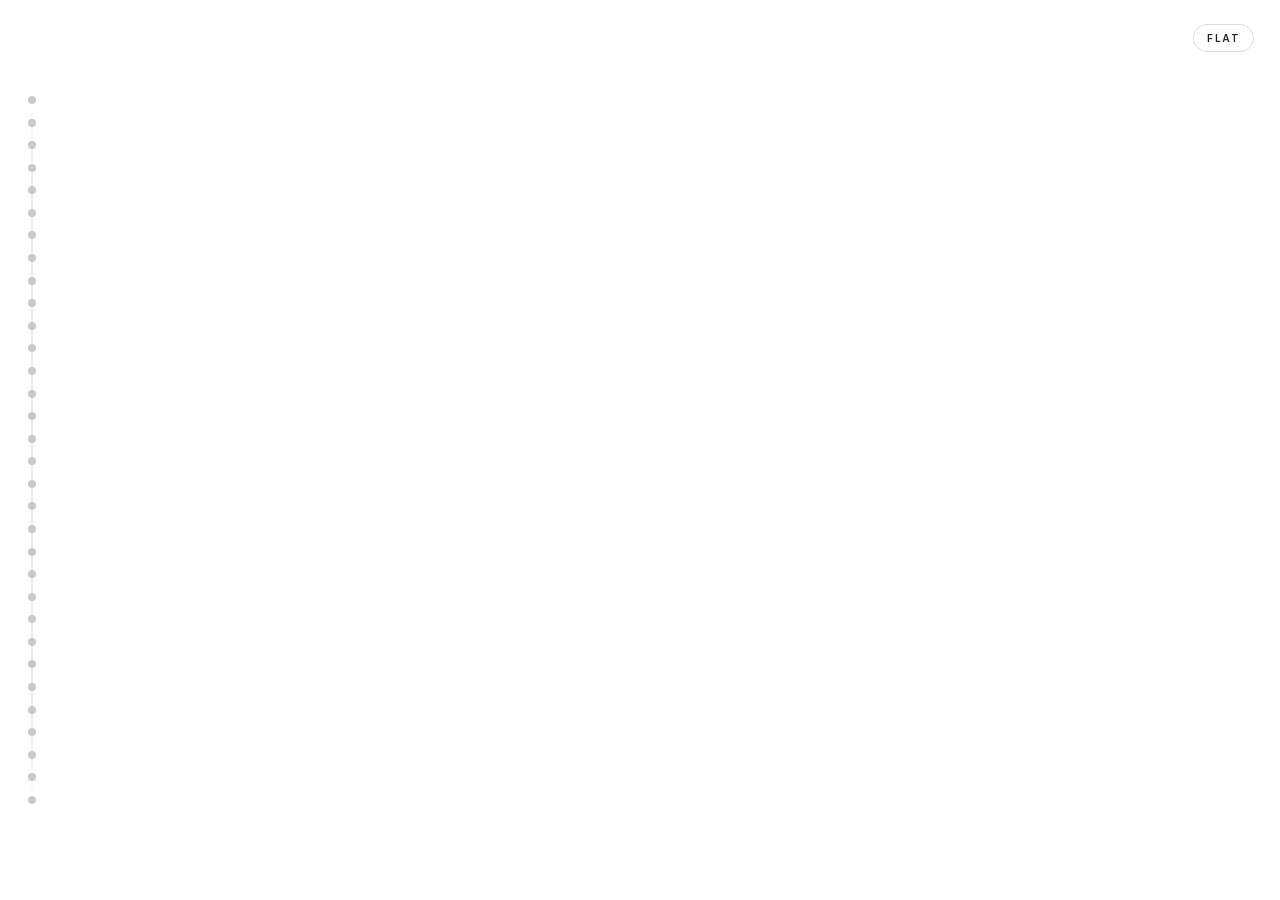
<file: year-tunnel/index-v2 copy.html>
<!DOCTYPE html>
<html lang="en">
<head>
  <meta charset="UTF-8">
  <meta name="viewport" content="width=device-width, initial-scale=1.0">
  <title>September 3rd — A Tunnel Through Time</title>
  <link rel="stylesheet" href="style-v2.css">
</head>
<body>
  <button id="mode-toggle" type="button" aria-pressed="false">Flat</button>

  <div id="tunnel-viewport"><div id="tunnel-stage"></div></div>
  <div id="year-label"><span id="year-label-text"></span></div>
  <div id="scroll-spacer"></div>
  <nav id="timeline" aria-label="Year timeline"></nav>

  <div id="flat-viewport" aria-hidden="true">
    <div id="flat-stage"></div>
  </div>

  <div id="photo-modal" role="dialog" aria-modal="true" aria-hidden="true">
    <div class="modal-backdrop"></div>
    <div class="modal-wrap">
      <button class="modal-nav modal-nav-prev" type="button" aria-label="Previous photo">&lsaquo;</button>
      <div class="modal-panel">
        <button class="modal-close" type="button" aria-label="Close">&times;</button>
        <div class="modal-left"><img class="modal-photo" alt=""></div>
        <div class="modal-right"><div class="modal-meta">
          <h2 class="meta-title"></h2>
          <dl class="meta-list">
            <div class="meta-row"><dt>Source</dt><dd data-field="photographer"></dd></div>
            <div class="meta-row"><dt>Date / time</dt><dd data-field="datetime"></dd></div>
            <div class="meta-row"><dt>Device</dt><dd data-field="device"></dd></div>
            <div class="meta-row"><dt>Location</dt><dd data-field="location"></dd></div>
          </dl>
          <div class="modal-swatches">
            <div class="swatch swatch-1"><span class="swatch-label"></span></div>
            <div class="swatch swatch-2"><span class="swatch-label"></span></div>
            <div class="swatch swatch-3"><span class="swatch-label"></span></div>
          </div>
        </div></div>
      </div>
      <button class="modal-nav modal-nav-next" type="button" aria-label="Next photo">&rsaquo;</button>
    </div>
  </div>

  <script src="script-v2.js"></script>
  <script src="flat-v2.js"></script>
</body>
</html>
</file>
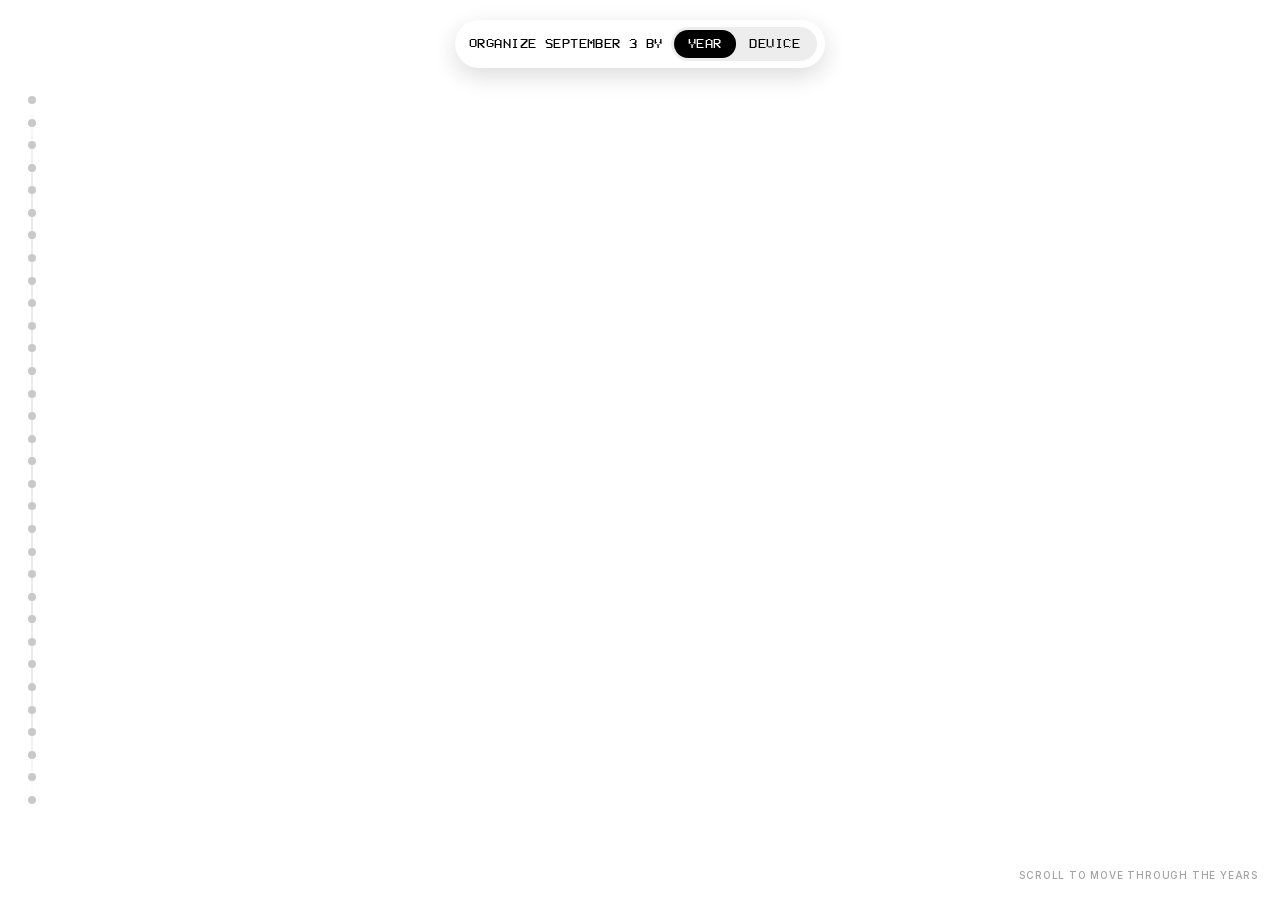
<file: year-tunnel/index-v2.html>
<!DOCTYPE html>
<html lang="en">
<head>
  <meta charset="UTF-8">
  <meta name="viewport" content="width=device-width, initial-scale=1.0">
  <title>256 Part 2</title>
  <script>
    // Runs before anything paints, so if the user was last on flat
    // mode there's no flash of the tunnel view (white background,
    // rings, year label) while transition.js waits for both datasets
    // to load and restores it -- see html.mode-flat-restore in
    // style-v2.css and restoreSavedMode() in transition.js.
    (function () {
      try {
        if (localStorage.getItem('septemberThirdViewMode') === 'flat') {
          document.documentElement.classList.add('mode-flat-restore');
        }
      } catch (e) { /* ignore */ }
    }());
  </script>
  <link rel="stylesheet" href="style-v2.css">
</head>
<body>
  <div id="mode-nav">
    <span id="mode-nav-text">Organize September 3 by</span>
    <div id="mode-switch">
      <span id="mode-switch-highlight" aria-hidden="true"></span>
      <button id="mode-switch-year" type="button" aria-pressed="true" disabled>Year</button>
      <button id="mode-switch-device" type="button" aria-pressed="false" disabled>Device</button>
    </div>
  </div>

  <div id="tunnel-viewport">
    <div id="scroll-hint" aria-hidden="true">Scroll to move through the years</div>
    <div id="tunnel-stage"></div>
  </div>
  <div id="scroll-spacer"></div>
  <nav id="timeline" aria-label="Year timeline"></nav>

  <div id="flat-viewport" aria-hidden="true">
    <div id="flat-stage"></div>
  </div>

  <div id="photo-modal" role="dialog" aria-modal="true" aria-hidden="true">
    <div class="modal-backdrop"></div>
    <div class="modal-wrap">
      <button class="modal-nav modal-nav-prev" type="button" aria-label="Previous photo">&lsaquo;</button>
      <div class="modal-panel">
        <button class="modal-close" type="button" aria-label="Close">&times;</button>
        <div class="modal-left"><img class="modal-photo" alt=""></div>
        <div class="modal-right"><div class="modal-meta">
          <h2 class="meta-title"></h2>
          <dl class="meta-list">
            <div class="meta-row"><dt>Source</dt><dd data-field="photographer"></dd></div>
            <div class="meta-row"><dt>Date / time</dt><dd data-field="datetime"></dd></div>
            <div class="meta-row"><dt>Device</dt><dd data-field="device"></dd></div>
            <div class="meta-row"><dt>Location</dt><dd data-field="location"></dd></div>
          </dl>
          <div class="modal-swatches">
            <div class="swatch swatch-1"><span class="swatch-label"></span></div>
            <div class="swatch swatch-2"><span class="swatch-label"></span></div>
            <div class="swatch swatch-3"><span class="swatch-label"></span></div>
          </div>
        </div></div>
      </div>
      <button class="modal-nav modal-nav-next" type="button" aria-label="Next photo">&rsaquo;</button>
    </div>
  </div>

  <script src="script-v2.js"></script>
  <script src="flat-v2.js"></script>
  <script src="transition.js"></script>
</body>
</html>
</file>
<file: year-tunnel/style-v2.css>
/* Version 2 keeps the tunnel's original styling and only replaces flat mode. */
@import url("style.css");

/* Paired with the inline anti-flash script in index.html's <head>:
   if the user was last on flat mode, this class is added before first
   paint so the tunnel view (and its white background) never becomes
   visible even for a frame while transition.js waits for both
   datasets to load and calls restoreSavedMode(). Removed once that
   restore actually runs. */
html.mode-flat-restore,
html.mode-flat-restore body {
  background: #000;
}

html.mode-flat-restore #tunnel-viewport,
html.mode-flat-restore #timeline,
html.mode-flat-restore #scroll-hint {
  display: none;
}

/* The tunnel photo modal's prev/next buttons were a tall flank
   (26px x 84px) rounded only on their outer corners. Framed as true
   semicircles instead: width set to exactly half the height, with
   999px rounding on the outer corners -- the same trick used for the
   flat-mode device-nav buttons and the year-rail's active teardrop.
   left/right offsets match the width so each button still sits flush
   against the panel with no gap or overlap. The base stylesheet
   doesn't center a button's own text against a non-default height, so
   it's centered explicitly here too -- without this the glyph sits up
   near the top of the semicircle instead of in its middle. */
.modal-nav-prev,
.modal-nav-next {
  display: flex;
  align-items: center;
  justify-content: center;
  width: 32px;
  height: 64px;
}

.modal-nav-prev {
  left: -32px;
  border-radius: 999px 0 0 999px;
}

.modal-nav-next {
  right: -32px;
  border-radius: 0 999px 999px 0;
}

/* The base stylesheet's backdrop blur (22px) reads as quite heavy,
   especially now that this same modal opens over the flat canvas too.
   Toned down here rather than in style.css -- same backdrop, same
   click-to-close behavior, just a lighter blur. */
.modal-backdrop {
  backdrop-filter: blur(8px) saturate(1.1);
  -webkit-backdrop-filter: blur(8px) saturate(1.1);
}

/* A small, unobtrusive hint in the bottom-right corner of the tunnel
   view -- no card/border, just text. #tunnel-viewport (in the base
   stylesheet) is a full-screen, OPAQUE white box, so this only has any
   chance of being visible at all -- let alone specifically covered by
   a passing photo rather than by that white sheet everywhere -- by
   living INSIDE #tunnel-viewport rather than as its sibling (see
   index.html): that way it paints on top of the viewport's own
   background, same as everything else inside it, and simple DOM order
   (this div comes before #tunnel-stage) puts it underneath any actual
   ring/photo content, which is built inside #tunnel-stage and so
   always paints after it. position:fixed still pins it to the actual
   browser corner rather than #tunnel-viewport's own box -- an
   ancestor's position:fixed doesn't create a containing block for a
   fixed descendant (only transform/filter/etc. do), and here the two
   happen to be the same size anyway. */
#scroll-hint {
  position: fixed;
  right: 22px;
  bottom: 20px;
  color: rgba(34, 34, 34, 0.42);
  font: 500 10px/1 var(--font-sans);
  letter-spacing: 0.08em;
  text-transform: uppercase;
  white-space: nowrap;
  pointer-events: none;
  transition: opacity 320ms ease;
}

/* Tunnel-only chrome: hidden once flat mode is showing, and faded out
   during the tunnel<->flat transition the same way #timeline is
   (its dark-on-white styling wouldn't read against the transition's
   black backdrop anyway). */
body.mode-flat #scroll-hint {
  display: none;
}

body.mode-transitioning #scroll-hint {
  opacity: 0;
}

/* Collapsible project description, top-right of the tunnel, on the
   same right-hand gutter #scroll-hint already uses (right: 22px) so
   the two line up rather than one of them crowding the browser edge.
   Flush against the very top of the screen (top: 0, square corners --
   no rounding) rather than floating as a card, so opening it reads as
   pulling more of a film roll down from off-screen above rather than
   a card growing in place: #about-body is what actually grows/
   shrinks, and since it comes before #about-toggle in the markup,
   "About 09.03" is always the last thing in the strip, staying at the
   bottom and visible in both states while the description reveals
   above it, pushing the strip's bottom edge further down the screen
   as it opens. The whole box is the click target (see script-v2.js --
   a single listener on #about-panel itself, so clicking anywhere in
   it, description text included, opens/closes it, not just the
   bottom row), so it gets its own cursor: pointer rather than relying
   on #about-toggle's. Lives inside #tunnel-viewport for the same
   reason #scroll-hint does (see above): that's the only way to paint
   over its opaque white background rather than sitting behind it.
   Tunnel-only chrome -- hidden in flat mode, faded during the
   tunnel<->flat transition (and not clickable then either, now that
   the click target is the whole box rather than one small button), and
   forced shut the moment the user starts scrolling or opens the photo
   modal (see script-v2.js) since an open strip would otherwise sit on
   top of photos flying past underneath it. */
#about-panel {
  position: fixed;
  top: 0;
  right: 22px;
  z-index: 40;
  width: 190px;
  cursor: pointer;
  /* Collapsed and un-hovered, the box sits at half opacity; hovering
     or opening it brings it back (see the rules below) -- this is the
     resting state both start from and settle back to. */
  opacity: 0.5;
  transition: opacity 320ms ease, transform 200ms ease;
}

/* Extends solid black upward past the box's own visible top edge,
   entirely off-screen (above y:0, so invisible) until the hover-tug
   below translates the whole #about-panel down a few pixels -- at
   that point this pseudo-element rides down with it and its bottom
   few pixels enter the viewport right as the real box's top edge
   pulls away from y:0, plugging the gap with more black instead of
   exposing the white tunnel background above it. Lives on #about-panel
   itself (not .about-panel-card) specifically so it isn't clipped by
   that card's own overflow: hidden, which exists to clip the sprocket
   pattern and the open/close height animation, not this. Tall enough
   (24px) to comfortably cover the 6px tug with room to spare. */
#about-panel::before {
  content: '';
  position: absolute;
  top: -24px;
  left: 0;
  right: 0;
  height: 24px;
  background: #000;
  pointer-events: none;
}

/* The "hovering tugs at it" cue, collapsed state only -- no color
   change on the text itself, just the whole box nudging down a few
   pixels as if hovering had caught hold of the film and pulled, back
   to full opacity while hovered. Scoped to :not(.is-open) since once
   it's open the box is tall and the hover affordance no longer needs
   to sell "there's more here" (it's already full opacity via the
   .is-open rule below, and doesn't tug). #about-arrow's own matching
   hover rule (further down) is what makes the floating arrow ride
   down together with the box rather than being left behind. */
#about-panel:not(.is-open):hover {
  transform: translateY(6px);
  opacity: 1;
}

/* Opening it is a firmer commitment than a passing hover -- once
   clicked open, it stays at full opacity even if the pointer wanders
   off the box afterward (e.g. down onto the description text, or away
   entirely while reading), rather than fading back to 0.5 the instant
   the hover ends. */
#about-panel.is-open {
  opacity: 1;
}

body.mode-flat #about-panel {
  display: none;
}

body.mode-transitioning #about-panel {
  opacity: 0;
  pointer-events: none;
}

body.modal-open #about-panel {
  opacity: 0;
  pointer-events: none;
}

/* The actual visible black card -- background, shape, shadow, and the
   overflow: hidden that clips the sprocket pattern's corners and
   drives the open/close height animation. Split out from #about-panel
   itself so that element can stay overflow: visible, which is what
   lets its own ::before (above) extend past its top edge instead of
   being clipped off. position: relative makes this the anchor the
   sprockets below position themselves against, matching this card's
   exact box rather than #about-panel's larger (because of ::before)
   one. */
.about-panel-card {
  position: relative;
  background: #000;
  border-radius: 0;
  box-shadow: 0 8px 24px rgba(0, 0, 0, 0.22);
  overflow: hidden;
}

/* Square "cutouts" -- solid white squares standing in for actual
   holes (true transparency would reveal whatever tunnel photo happens
   to be passing behind the panel at that instant, which would read as
   messy/distracting rather than as film), inset a few pixels from the
   panel's true left/right edges rather than flush against them, so
   each square reads as fully enclosed negative space with black on
   all four sides -- flush against the edge, the square's outer side
   would have nothing beyond it to read as a "wall", so it looked cut
   open on that side instead of punched through. A single
   repeating-linear-gradient with its "on" segment the same length as
   the strip's own width produces evenly spaced true squares with no
   extra markup, and since it's sized in %/100% height it keeps tiling
   correctly as #about-panel grows taller on open -- no JS needed to
   keep the pattern in sync with the collapse animation. */
.about-sprockets {
  position: absolute;
  top: 0;
  bottom: 0;
  width: 8px;
  background-image: repeating-linear-gradient(
    to bottom,
    #fff 0 8px,
    transparent 8px 16px
  );
  pointer-events: none;
}

.about-sprockets-left { left: 7px; }
.about-sprockets-right { right: 7px; }

.about-content {
  position: relative;
  padding: 0 26px;
}

#about-body {
  max-height: 0;
  opacity: 0;
  overflow: hidden;
  transition: max-height 360ms cubic-bezier(.2, .8, .2, 1), opacity 200ms ease;
}

#about-panel.is-open #about-body {
  /* Measured (real Inter metrics, 138px text column) at ~660px for the
     current two-paragraph description -- 700px leaves headroom so a
     future edit to the copy doesn't get silently clipped by overflow:
     hidden the next time this file changes. */
  max-height: 700px;
  opacity: 1;
}

#about-body p {
  margin: 14px 0 2px;
  color: #fff;
  font: 400 11.5px/1.6 var(--font-sans);
  letter-spacing: 0.01em;
}

/* "About 09.03", centered, with real black space above it before any
   type appears -- reads more like the leader of a film roll than a
   tightly-packed label. No arrow in here any more (see #about-arrow,
   floating below the box) -- bottom padding is trimmed to just enough
   breathing room under the label, since the label is now genuinely
   the last thing in the box: this padding is what sets the collapsed
   box's actual bottom edge. Purely a semantic/focusable wrapper at
   this point (aria-expanded/aria-controls, real keyboard activation)
   -- it has no click handler of its own any more, since a click or a
   keyboard-synthesized click on it bubbles up to #about-panel's own
   listener the same as a click anywhere else in the box would, so
   there's exactly one place that actually flips is-open. No hover
   state here either: #about-panel's own :hover (above) is what now
   provides the "hovering tugs at it" cue, so the label's text no
   longer darkens on hover. */
#about-toggle {
  display: flex;
  align-items: center;
  justify-content: center;
  width: 100%;
  padding: 34px 0 22px;
  border: 0;
  background: none;
  color: #fff;
  font: 600 10px/1 var(--font-sans);
  letter-spacing: 0.12em;
  text-transform: uppercase;
  cursor: pointer;
  -webkit-tap-highlight-color: transparent;
}

#about-toggle:focus-visible {
  outline: 0;
  box-shadow: inset 0 0 0 2px rgba(255, 255, 255, 0.55);
}

/* The open/close indicator, relocated outside the black box entirely
   and floating in the white tunnel background just below it -- grey
   rather than white/black so it reads against that white background.
   Its own element (#about-arrow) is fixed at the same right/width as
   #about-panel so it's horizontally centered under the box for free;
   its `top` is kept in sync with the box's actual current bottom edge
   by a ResizeObserver in script-v2.js (the box's height changes
   continuously during the open/close transition, and a ResizeObserver
   fires on exactly those changes, so no hardcoded duration/height
   here needs to stay in lockstep with #about-body's own transition
   above). ResizeObserver only fires on actual size changes though, not
   on #about-panel's hover-tug (a transform, not a resize) -- the
   translateY rule right below this one is what keeps the arrow riding
   down together with the box during that tug instead of being left
   behind, via the same general-sibling relationship the rotation rule
   further down already relies on. Reuses the same glyph/weight/
   rotation treatement the arrow had inside the box (see the removed
   .about-toggle-arrow): pointing down while collapsed, flipping to
   point up once open, via a plain CSS sibling selector -- #about-arrow
   is a later sibling of #about-panel in the markup, so `.is-open`
   toggling on the box alone is enough to drive it, no JS needed for
   the rotation itself. */
#about-arrow {
  position: fixed;
  right: 22px;
  width: 190px;
  z-index: 40;
  display: flex;
  justify-content: center;
  cursor: pointer;
  transition: opacity 320ms ease, transform 200ms ease;
}

#about-panel:not(.is-open):hover ~ #about-arrow {
  transform: translateY(6px);
}

.about-arrow-glyph {
  display: inline-flex;
  align-items: center;
  justify-content: center;
  width: 18px;
  height: 18px;
  color: rgba(0, 0, 0, 0.42);
  font-size: 18px;
  font-weight: 400;
  line-height: 1;
  transform: rotate(-90deg);
  transition: transform 260ms cubic-bezier(.2, .8, .2, 1);
}

#about-panel.is-open ~ #about-arrow .about-arrow-glyph {
  transform: rotate(90deg);
}

body.mode-flat #about-arrow {
  display: none;
}

body.mode-transitioning #about-arrow {
  opacity: 0;
  pointer-events: none;
}

body.modal-open #about-arrow {
  opacity: 0;
  pointer-events: none;
}

body.mode-flat #flat-viewport {
  display: block;
  background: #000;
  cursor: grab;
  touch-action: none;
}

body.mode-flat #flat-viewport.is-dragging { cursor: grabbing; }

/* Shared top-center nav, present and identically styled in both tunnel
   and flat modes — it replaces the old tunnel-only "09.03.(year)"
   label and the separate top-right mode-toggle button with one
   persistent switch between the two views. Sits in the same slot the
   year label used to occupy. Solid white (no more translucency/blur)
   reads clearly against both the light tunnel background and the
   black flat background, so it needs no per-mode color override. */
#mode-nav {
  position: fixed;
  top: 20px;
  left: 50%;
  z-index: 60;
  display: flex;
  align-items: center;
  gap: 8px;
  padding: 7px 8px 7px 14px;
  transform: translateX(-50%);
  background: #fff;
  border-radius: 999px;
  box-shadow: 0 8px 24px rgba(0, 0, 0, 0.14);
}

/* VCR OSD Mono -- the project's existing display monospace (also used
   for the active year label and the modal's photo titles) -- rather
   than the base Inter sans. Ships as a single weight, so 400 rather
   than the sans version's 600. Sized and spaced to match #mode-switch
   button below so the whole line still reads as one continuous piece
   of type. */
#mode-nav-text {
  color: #000;
  font: 400 14px/1 var(--font-mono);
  letter-spacing: 0.03em;
  text-transform: uppercase;
  white-space: nowrap;
}

/* The switch itself: YEAR and DEVICE sit directly inside it as two
   buttons, both set in exactly the same type as "ORGANIZE SEPTEMBER 3
   BY" to its left so the whole line reads as one continuous piece of
   type. The black pill behind the active word is its own floating
   element (#mode-switch-highlight) rather than a background on the
   button itself -- flat-v2.js measures the active button's actual box
   each time the mode changes and sets this element's left/width to
   match, so the pill is exactly as wide as "Year" or "Device" (Device
   being the longer word gets the wider pill) and slides smoothly
   between the two rather than snapping. */
#mode-switch {
  position: relative;
  display: flex;
  align-items: center;
  padding: 3px;
  border-radius: 999px;
  background: rgba(34, 34, 34, 0.08);
}

#mode-switch-highlight {
  position: absolute;
  top: 3px;
  bottom: 3px;
  left: 3px;
  width: 0;
  border-radius: 999px;
  background: #000;
  pointer-events: none;
  transition: left 220ms cubic-bezier(.2, .8, .2, 1), width 220ms cubic-bezier(.2, .8, .2, 1);
}

#mode-switch button {
  position: relative;
  z-index: 1;
  padding: 7px 14px;
  border: 0;
  border-radius: 999px;
  background: none;
  color: #000;
  font: 400 14px/1 var(--font-mono);
  letter-spacing: 0.03em;
  text-transform: uppercase;
  cursor: pointer;
  transition: color 160ms ease, background 160ms ease;
}

/* Slightly darker than the track's own resting grey (0.08) -- a hover
   cue for the side that isn't already carrying the solid black pill. */
#mode-switch button:hover:not(:disabled):not([aria-pressed="true"]) {
  color: #000;
  background: rgba(34, 34, 34, 0.14);
}

#mode-switch button[aria-pressed="true"] {
  color: #fff;
}

#mode-switch button:disabled {
  cursor: default;
  opacity: .6;
}

/* While transition.js is animating the tunnel<->flat switch, keep the
   tunnel-only left timeline rail out of the way — both viewports may
   be mid-swap and its chrome doesn't apply to what's on screen at that
   moment. #mode-nav stays put and visible; it's shared chrome, not
   tunnel-only, and its own buttons are disabled during the animation.
   Faded via opacity (with the transition living on #timeline itself,
   below) rather than an instant visibility:hidden snap, so leaving
   flat mode has the rail ease back in once the tunnel lands instead of
   just popping into view the moment the transition ends. The dots'
   own pointer-events are switched off too, since pointer-events isn't
   implicitly inherited-and-blocked the way opacity is -- each dot sets
   its own pointer-events:auto in the base stylesheet. */
body.mode-transitioning #timeline {
  opacity: 0;
}

body.mode-transitioning .tl-dot {
  pointer-events: none;
}

/* While the tunnel photo modal is open, the top-center mode nav just
   competes with it for attention -- hide it and let the left-hand year
   rail (#timeline) be the way to change years instead. The modal's
   full-viewport backdrop normally sits above #timeline (z-index 50 vs
   3) and would swallow clicks meant for a dot, so it's raised above
   the modal here too. The photo modal is tunnel-only, so this never
   needs a flat-mode variant. */
body.modal-open #mode-nav {
  opacity: 0;
  pointer-events: none;
}

body.modal-open #timeline {
  z-index: 55;
}

/* Larger and taller than the base rail, with a bit more breathing room
   between dots (justify-content: space-between in the base stylesheet
   means a taller rail automatically spreads a fixed number of dots
   further apart). Opacity transition here is what makes the
   mode-transitioning fade above (and the modal-open hide) actually
   ease in/out instead of snapping. */
#timeline {
  height: 80vh;
  transition: opacity 320ms ease;
}

.tl-dot {
  width: 20px;
  height: 20px;
}

.tl-dot::after {
  width: 8px;
  height: 8px;
  /* Explicitly re-list every property the active state below changes
     (size, shape, rotation), not just background -- the base
     stylesheet only transitions background/transform, so without
     this, turning is-active off snapped the dot back to its small
     round resting size instantly while only its color/label faded,
     which read as the old year "popping" small again for a beat
     before it finished disappearing. */
  transition: background 0.18s ease, transform 0.18s ease,
    width 0.18s ease, height 0.18s ease, border-radius 0.18s ease;
}

/* Current year: the plain round dot becomes a teardrop pointing right
   at its label, instead of just a bigger filled circle. One shape,
   no seams to line up: a rounded square with a single sharp corner,
   rotated so that corner aims due right. Leaving the bottom-right
   corner sharp points it down-right (45deg); rotating -45deg swings
   that point the rest of the way to straight right. */
.tl-dot.is-active::after {
  width: 11px;
  height: 11px;
  border-radius: 50% 50% 0 50%;
  transform: rotate(-45deg);
}

.tl-dot.is-active:hover::after {
  transform: rotate(-45deg) scale(1.15);
}

/* Every label -- the always-on active year and the hover-revealed
   others alike -- now shares one look: larger, and set in VCR OSD
   Mono (the project's existing display monospace, already used for
   photo titles in the modal) rather than the base stylesheet's small
   Inter micro-label. It ships as a single weight, so no font-weight
   beyond 400 (heavier would just get synthetically faux-bolded and
   look rough). The two states are told apart only by opacity now --
   1 for the current year, the base stylesheet's existing 0.75 on
   hover for every other year -- not by size or typeface. */
.tl-label {
  left: 22px;
  font-size: 17px;
  font-weight: 400;
  color: #111;
  font-family: var(--font-mono);
  letter-spacing: 0.02em;
  transition: opacity 0.15s ease, color 0.15s ease, left 0.15s ease;
}

/* Nudged a little further right than a resting label, to clear the
   teardrop's point. */
.tl-dot.is-active .tl-label {
  left: 26px;
  opacity: 1;
}

.flat-ring-v2 {
  position: absolute;
  top: 0;
  left: 0;
  width: 0;
  height: 0;
}

.flat-ring-outline-v2 {
  fill: none;
  stroke: #fff;
  stroke-width: 2;
  pointer-events: none;
  transition: stroke-width 140ms ease;
  /* Always render at a constant width in actual screen pixels rather
     than scaling with the stage's zoom transform. Without this, a
     "2 user-unit" stroke shrinks along with everything else as you
     zoom out (or as a big, sprawling device group's rings run far out
     past the viewport at a middling zoom), landing on a fraction of a
     device pixel and anti-aliasing into a thin, uneven, "crunchy"
     line. This is a native, GPU-handled SVG rendering mode -- no JS
     recalculation on every pan/zoom frame, no per-frame cost, and it
     stays crisp at every zoom level instead of only the one level
     that used to get a special-cased thicker stroke. */
  vector-effect: non-scaling-stroke;
}

/* The negative space a year's photos sit in -- the band between this
   ring's own outline and the ring just inside it -- lights up on
   hover instead of the outline itself changing. Drawn as an evenodd
   donut path so the fill only covers that band, not the disc inside
   the inner ring too. A soft, very translucent white wash against the
   black stage, rather than a solid saturated red. */
.flat-ring-fill-v2 {
  fill: #fff;
  fill-rule: evenodd;
  opacity: 0;
  pointer-events: none;
  transition: opacity 140ms ease;
}

/* Toggled directly on the fill <path> itself (see activateRing() in
   flat-v2.js) -- it no longer lives inside the ring div it belongs to,
   since every fill in a group is now built into one shared layer
   painted before any of that group's outlines/labels. */
.flat-ring-fill-v2.is-highlighted {
  opacity: 0.12;
}

/* A little more room between the digits than the base sizing, and a
   touch lighter in weight -- still 600, not the mono display face's
   400, just not quite as heavy as the original. */
.flat-year-label-v2 {
  position: absolute;
  left: 0;
  top: 0;
  color: #fff;
  font-family: var(--font-sans);
  font-weight: 500;
  line-height: 1;
  letter-spacing: 0.1em;
  padding: 6px 14px;
  pointer-events: none;
  text-align: center;
  white-space: nowrap;
  transform: translate(-50%, -50%);
}

.flat-ring-hit-v2 {
  position: absolute;
  top: 0;
  left: 0;
  overflow: visible;
  pointer-events: none;
}

.flat-ring-hit-circle-v2 {
  fill: none;
  pointer-events: stroke;
  stroke: transparent;
  stroke-width: 20px;
}

/* The group-name hover/focus popup's trigger area -- the whole disc
   inside a group's innermost year ring (see addBoundaryRing() in
   flat-v2.js), invisible but hit-testable everywhere within it
   regardless of the transparent fill. Its parent .flat-ring-hit-v2 sets
   pointer-events: none, so this has to switch it back on for itself. */
.flat-group-hit-v2 {
  fill: transparent;
  pointer-events: all;
}

.flat-photo-v2 {
  position: absolute;
  top: 0;
  left: 0;
  display: block;
  border: 0;
  border-radius: 50%;
  overflow: hidden;
  cursor: pointer;
  /* Plain white by default -- this used to be set inline by flat-v2.js
     on every tile; it lives here now so the GPS-on rules further down
     can override it with a simple, ordinary CSS specificity bump instead
     of having to fight an inline style. */
  background-color: #fff;
  transform-origin: center center;
  transition: opacity 160ms ease, transform 120ms ease, box-shadow 120ms ease, background-color 160ms ease;
}

/* The white border is painted with a ::after overlay instead of a
   box-shadow directly on this element. A box-shadow -- even an inset
   one -- paints as part of an element's own background/border layer,
   which happens BEFORE any of its children. Once a tile's photo <img>
   is revealed it fills the circle edge to edge, so a box-shadow set
   here would end up painted UNDER the photo and never actually show.
   ::after generates after every real child in paint order, so it
   reliably sits on top of the photo once one is showing. Inset so the
   border paints just inside the circle's edge rather than adding to
   its size (a regular `border` would grow the box). */
.flat-photo-v2::after {
  content: '';
  position: absolute;
  inset: 0;
  border-radius: 50%;
  box-shadow: inset 0 0 0 3px #fff;
  pointer-events: none;
}

.flat-photo-v2:hover,
.flat-photo-v2:focus-visible {
  z-index: 2;
  box-shadow: 0 0 0 2px #fff;
  outline: 0;
}

.flat-photo-v2 img {
  position: absolute;
  inset: 0;
  width: 100%;
  height: 100%;
  object-fit: cover;
  opacity: 0;
  transition: opacity 380ms ease;
  pointer-events: none;
}

.flat-photo-v2.is-revealed img { opacity: 1; }

#flat-preview-v2 {
  position: absolute;
  z-index: 20;
  width: 190px;
  padding: 6px;
  background: rgba(18, 18, 18, 0.96);
  box-shadow:
    0 12px 34px rgba(0, 0, 0, 0.8),
    0 0 0 1px rgba(255, 255, 255, 0.12);
  opacity: 0;
  pointer-events: none;
  transition: opacity 100ms ease;
}

#flat-preview-v2.is-visible { opacity: 1; }

#flat-preview-v2 img {
  display: block;
  width: 178px;
  height: 178px;
  object-fit: cover;
  background: #1a1a1a;
  transition: height 140ms ease;
}

#flat-preview-v2 span {
  display: block;
  overflow: hidden;
  margin-top: 5px;
  color: #fff;
  font-size: 10px;
  letter-spacing: 0.08em;
  text-overflow: ellipsis;
  text-transform: uppercase;
  white-space: nowrap;
}

/* The prev/next buttons are no longer separate circles floating
   inside the pill with their own padding -- they now ARE the pill's
   left and right ends. No horizontal padding on the container itself
   (that would leave a gap between a button and the pill's own edge);
   the label span carries its own padding instead. Each button is
   exactly half as wide as the pill is tall and rounded 999px on its
   outer corners only, which -- for a box that shape -- renders as a
   true semicircle (see the matching trick already used for the
   teardrop year-dot and the year-nav's active state elsewhere in this
   file), fused seamlessly into the container's own curve since both
   share the same height and radius. */
#flat-device-nav-v2 {
  position: absolute;
  bottom: 24px;
  left: 50%;
  z-index: 12;
  display: flex;
  align-items: stretch;
  height: 44px;
  padding: 0;
  background: #111;
  border: 1px solid #333;
  border-radius: 999px;
  transform: translateX(-50%);
}

#flat-device-nav-v2 button {
  flex: 0 0 auto;
  width: 22px;
  padding: 0;
  border: 0;
  background: none;
  color: #fff;
  cursor: pointer;
  font-size: 17px;
  line-height: 1;
  transition: background 120ms ease;
}

#flat-device-nav-v2 button:first-child { border-radius: 999px 0 0 999px; }
#flat-device-nav-v2 button:last-child  { border-radius: 0 999px 999px 0; }

#flat-device-nav-v2 button:hover { background: #262626; }

#flat-device-nav-v2 span {
  display: flex;
  align-items: center;
  justify-content: center;
  min-width: 108px;          /* pill shortened a little from 132px */
  padding: 0 10px;
  color: #fff;
  font: 600 10px/1 var(--font-sans);
  letter-spacing: 0.14em;
  text-align: center;
  text-transform: uppercase;
}

.flat-device-label-v2 {
  position: absolute;
  top: 0;
  left: 0;
  z-index: 5;
  width: 500px;              /* widened from 360px */
  margin-left: -250px;       /* matched to half the new width */
  margin-top: -22px;         /* re-centered vertically for the bigger face */
  color: #fff;
  /* VCR OSD Mono -- the project's existing display monospace, already
     used for the year rail and the modal's photo titles. Ships as a
     single weight, so 400 rather than the sans version's 600. */
  font: 400 44px/1 var(--font-mono);
  letter-spacing: 0.16em;
  cursor: default;
  /* The hover popup's trigger is now the whole inner circle it sits
     inside of (see .flat-group-hit-v2 below), not this text box, so the
     label itself has to let the pointer pass straight through to that
     circle -- otherwise its own rectangular footprint would be a dead
     zone with no hover at all, right over the most obvious place to
     point at. Keyboard access is unaffected: tabindex/focus don't go
     through pointer hit-testing, so Tab still lands here directly. */
  pointer-events: none;
  text-align: center;
  text-transform: uppercase;
  transition: opacity 140ms ease;
}

/* Short description popup for a device group, shown on hovering (or
   focusing) its name -- same card treatment as the photo preview
   above, just sized and typeset for a sentence or two of prose
   instead of an image. */
#flat-device-preview-v2 {
  position: absolute;
  z-index: 21;
  width: 240px;
  padding: 12px 14px;
  background: rgba(18, 18, 18, 0.96);
  box-shadow:
    0 12px 34px rgba(0, 0, 0, 0.8),
    0 0 0 1px rgba(255, 255, 255, 0.12);
  opacity: 0;
  pointer-events: none;
  transition: opacity 100ms ease;
}

#flat-device-preview-v2.is-visible { opacity: 1; }

#flat-device-preview-v2 strong {
  display: block;
  margin-bottom: 6px;
  color: #fff;
  font-family: var(--font-sans);
  font-size: 11px;
  font-weight: 600;
  letter-spacing: 0.14em;
  text-transform: uppercase;
}

#flat-device-preview-v2 p {
  margin: 0;
  color: rgba(255, 255, 255, 0.78);
  font-family: var(--font-sans);
  font-size: 12px;
  font-weight: 400;
  line-height: 1.5;
  letter-spacing: 0.01em;
}

@media (max-width: 640px) {
  #flat-preview-v2 { display: none; }
  #flat-device-preview-v2 { display: none; }
  #flat-device-nav-v2 { bottom: 16px; }
}

/* When zoomed all the way out, rings are too small to make out easily,
   so outlines are drawn a bit thicker here (still a constant, crisp
   screen-pixel width -- see the non-scaling-stroke note above). Hover
   still works the same as anywhere else -- nothing suppresses it at
   this scale. */
#flat-viewport.is-all-view .flat-ring-outline-v2 {
  stroke-width: 3;
}

/* GPS TOGGLE (add-on) -- everything below is new, nothing above this
   point in the file was changed for it. Built and appended by
   flat-v2.js the same way #flat-device-nav-v2 already is, so it lives
   entirely inside #flat-viewport and only ever shows in flat/device
   mode -- the tunnel/year view never touches any of this. */

#flat-gps-toggle-v2 {
  position: absolute;
  top: 24px;
  left: 24px;
  z-index: 12;
  padding: 10px 16px;
  background: #da0000;
  border: 1px solid #333;
  border-radius: 999px;
  color: #fff;
  font: 600 11px/1 var(--font-sans);
  letter-spacing: 0.14em;
  text-transform: uppercase;
  cursor: pointer;
  transition: background 120ms ease, color 120ms ease, border-color 120ms ease;
}

#flat-gps-toggle-v2:hover {
  background: #262626;
}

/* Pressed state inverts to solid white, same "this one is active" cue
   the YEAR/DEVICE switch already uses -- just recolored for a single
   standalone button instead of a two-way pill. */
#flat-gps-toggle-v2[aria-pressed="true"] {
  background: #fff;
  border-color: #fff;
  color: #111;
}

/* The key only ever lists continents updateGpsKey() (flat-v2.js) found
   at least one geotagged photo for, and only shows at all while the
   toggle is on -- a key explaining colors the user hasn't turned on
   yet would just be clutter sitting under an inactive button. */
#flat-gps-key-v2 {
  position: absolute;
  top: 68px;
  left: 24px;
  z-index: 12;
  display: flex;
  flex-direction: column;
  gap: 7px;
  padding: 12px 14px;
  background: #111;
  border: 1px solid #333;
  border-radius: 12px;
  opacity: 0;
  pointer-events: none;
  transition: opacity 160ms ease;
}

/* The base rule's pointer-events: none keeps the hidden key from
   intercepting clicks meant for whatever's underneath it (the flat
   canvas itself). That has to be switched back to auto here too, not
   just opacity -- otherwise, once visible, its rows LOOK clickable but
   every click passes straight through to the canvas behind them instead
   of reaching the button. */
#flat-gps-key-v2.is-visible {
  opacity: 1;
  pointer-events: auto;
}

/* Each row is a <button> (see updateGpsKey() in flat-v2.js) so it can be
   clicked to toggle that continent's thread on/off -- reset off the
   browser's default button chrome first, then laid out the same as
   before. aria-pressed carries the selected state; a deselected row
   dims so it's visually obvious which threads are currently showing. */
.flat-gps-key-row-v2 {
  display: flex;
  align-items: center;
  gap: 8px;
  padding: 0;
  border: 0;
  background: none;
  font: inherit;
  text-align: left;
  cursor: pointer;
  opacity: 1;
  transition: opacity 140ms ease;
}

.flat-gps-key-row-v2:hover {
  opacity: 0.75;
}

.flat-gps-key-row-v2[aria-pressed="false"] {
  opacity: 0.32;
}

.flat-gps-key-row-v2[aria-pressed="false"]:hover {
  opacity: 0.5;
}

.flat-gps-key-swatch-v2 {
  width: 9px;
  height: 9px;
  flex: 0 0 auto;
  border-radius: 50%;
}

.flat-gps-key-row-v2 span:last-child {
  color: #fff;
  font: 400 11px/1 var(--font-sans);
  letter-spacing: 0.06em;
  white-space: nowrap;
}

/* Recoloring a geotagged tile, driven by the --tile-continent-color
   custom property flat-v2.js sets on the tile itself (see addRing()).
   Two different places get the color depending on what's actually
   visible on the tile right now:
     - Not revealed (just a plain circle, most tiles most of the time):
       the WHOLE circle takes the continent color.
     - Revealed (the real photo fills the circle edge to edge): a solid
       fill would be invisible under it, so the color moves to the
       ::after border overlay instead (see the plain white version of
       this rule above) -- same border, just tinted instead of white.
   Every photo WITHOUT location data recedes instead, so the geotagged
   ones read as the ones "lit up" against the rest -- opacity is set on
   the tile itself, so it applies whether that tile is currently a plain
   circle or (once revealed) the actual photo image, without needing a
   separate rule for each. */
body.gps-on .flat-photo-v2[data-continent] {
  background-color: var(--tile-continent-color);
}

body.gps-on .flat-photo-v2[data-continent].is-revealed::after {
  box-shadow: inset 0 0 0 3px var(--tile-continent-color);
}

body.gps-on .flat-photo-v2:not([data-continent]) {
  opacity: 0.5;
}

/* Screen-space overlay for the continent threads -- see updateGpsLines()
   in flat-v2.js for why this reads real getBoundingClientRect positions
   every frame instead of living inside the zoomed/panned #flat-stage.
   Sits above the rings/tiles themselves (no explicit z-index on those)
   but below the hover popups and nav chrome (z-index 12-21). */
#flat-gps-lines-v2 {
  position: absolute;
  inset: 0;
  z-index: 8;
  width: 100%;
  height: 100%;
  pointer-events: none;
  opacity: 0;
  transition: opacity 200ms ease;
}

body.gps-on #flat-gps-lines-v2 {
  opacity: 1;
}

/* One <path> per continent (built lazily in updateGpsLines), a soft
   translucent thread rather than a hard line so a dense cluster of
   crossing threads doesn't turn into visual noise. non-scaling-stroke
   keeps it a constant, crisp screen-pixel width at any zoom level, same
   as the ring outlines already do. */
.flat-gps-thread-v2 {
  fill: none;
  stroke-width: 1.5;
  opacity: 0.55;
  vector-effect: non-scaling-stroke;
}

@media (max-width: 640px) {
  #flat-gps-key-v2 { display: none; }
}
</file>
